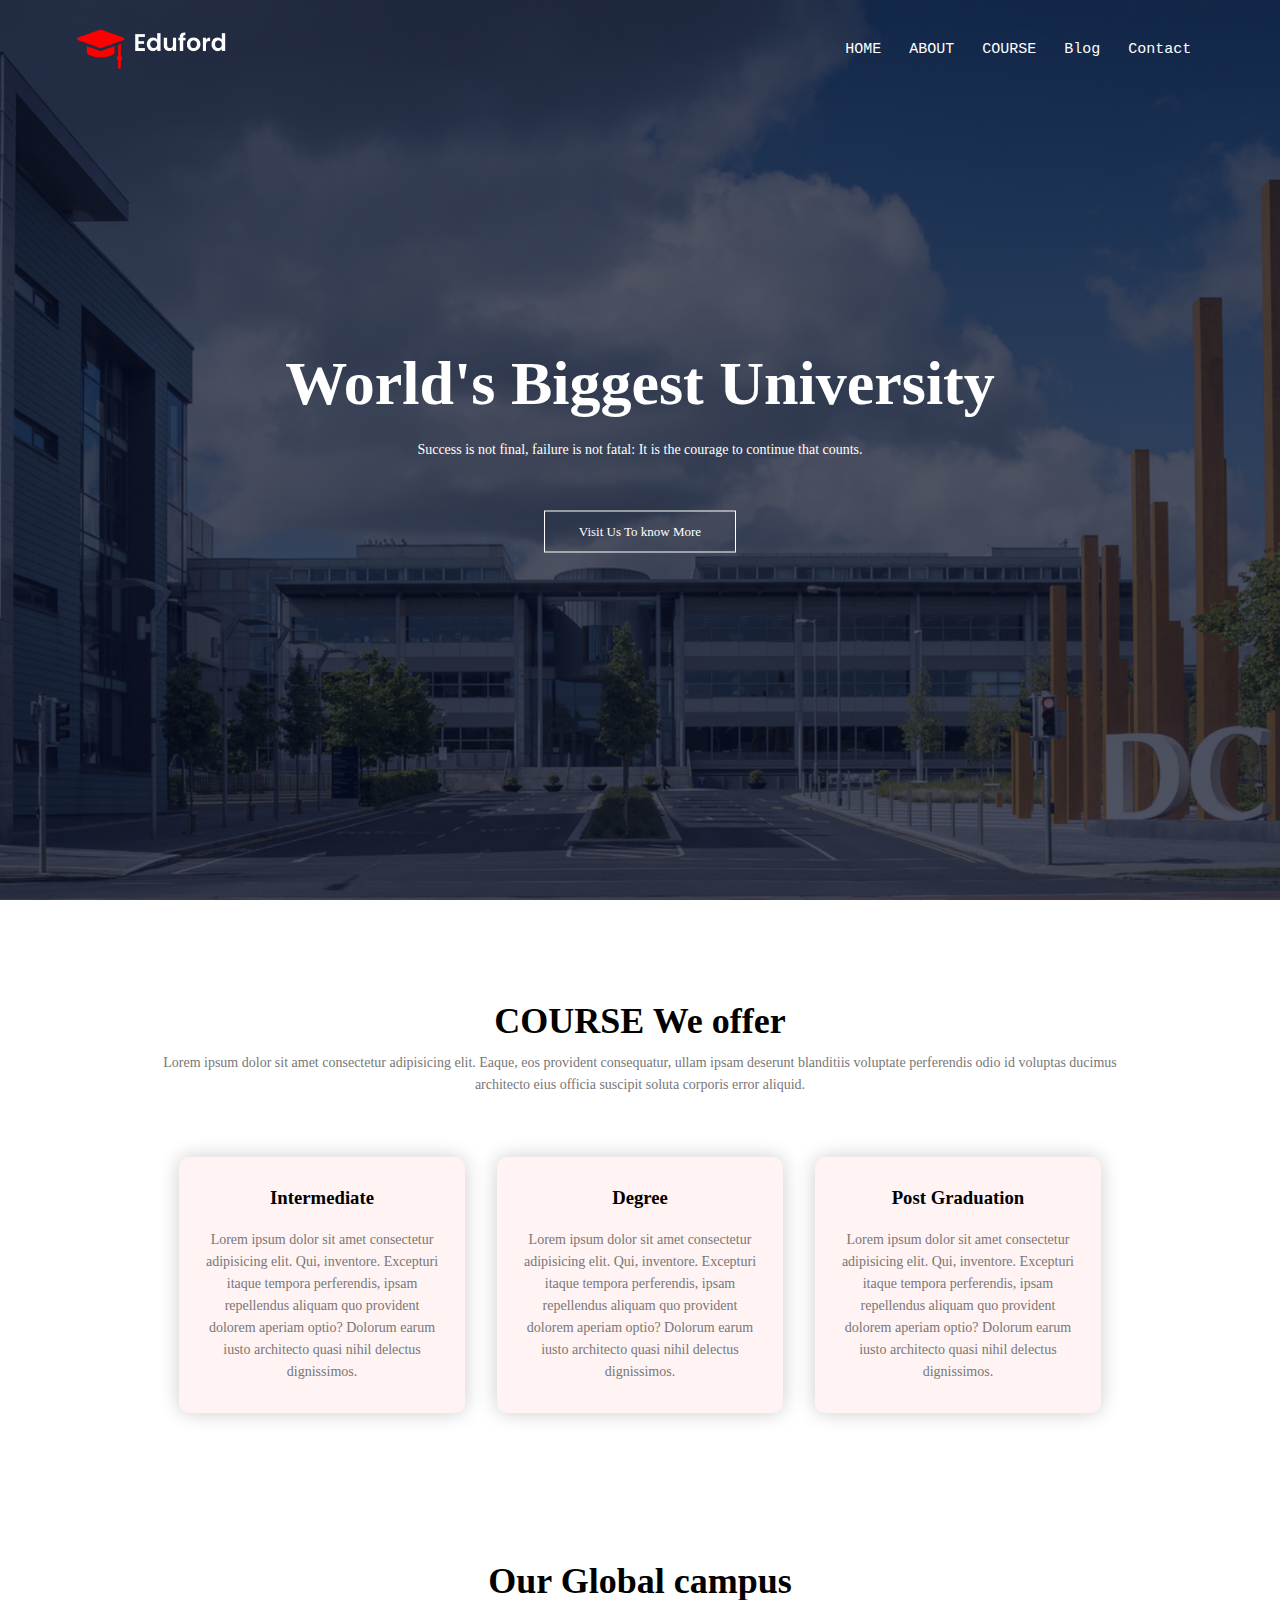
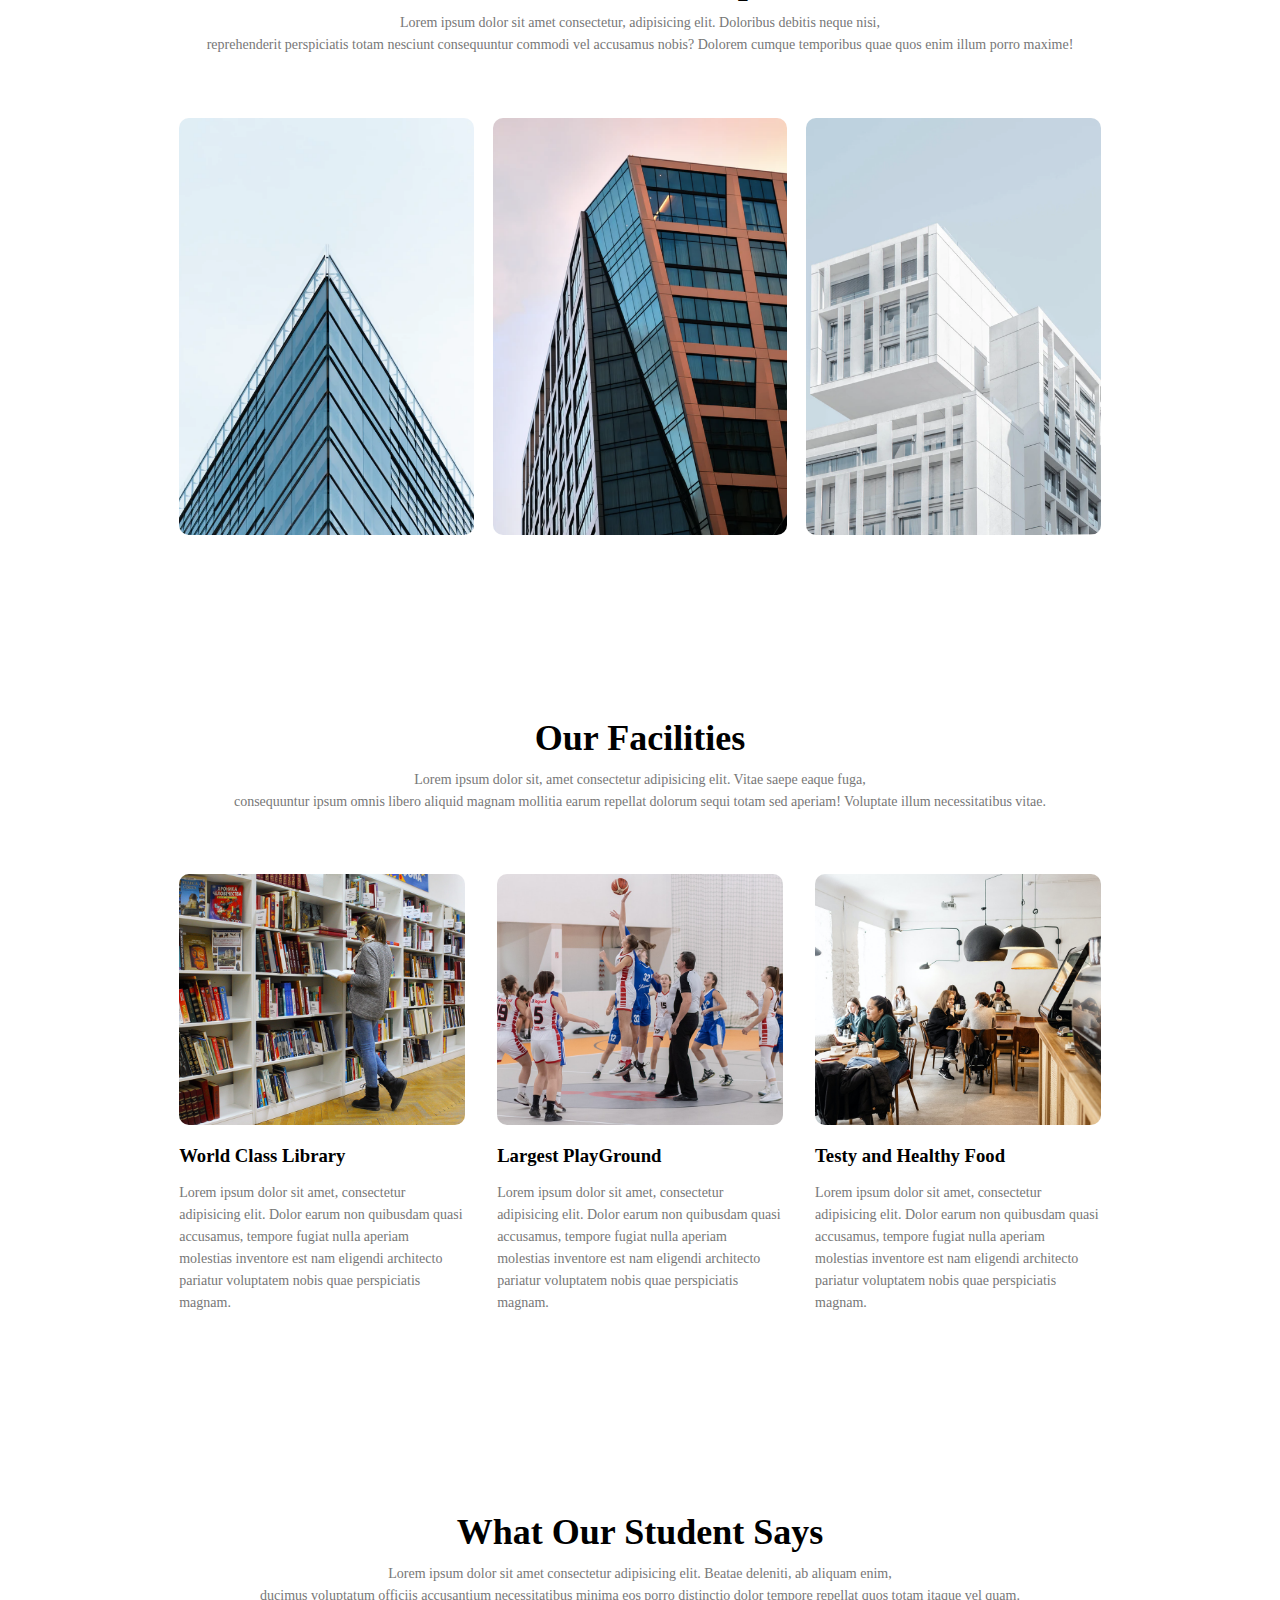
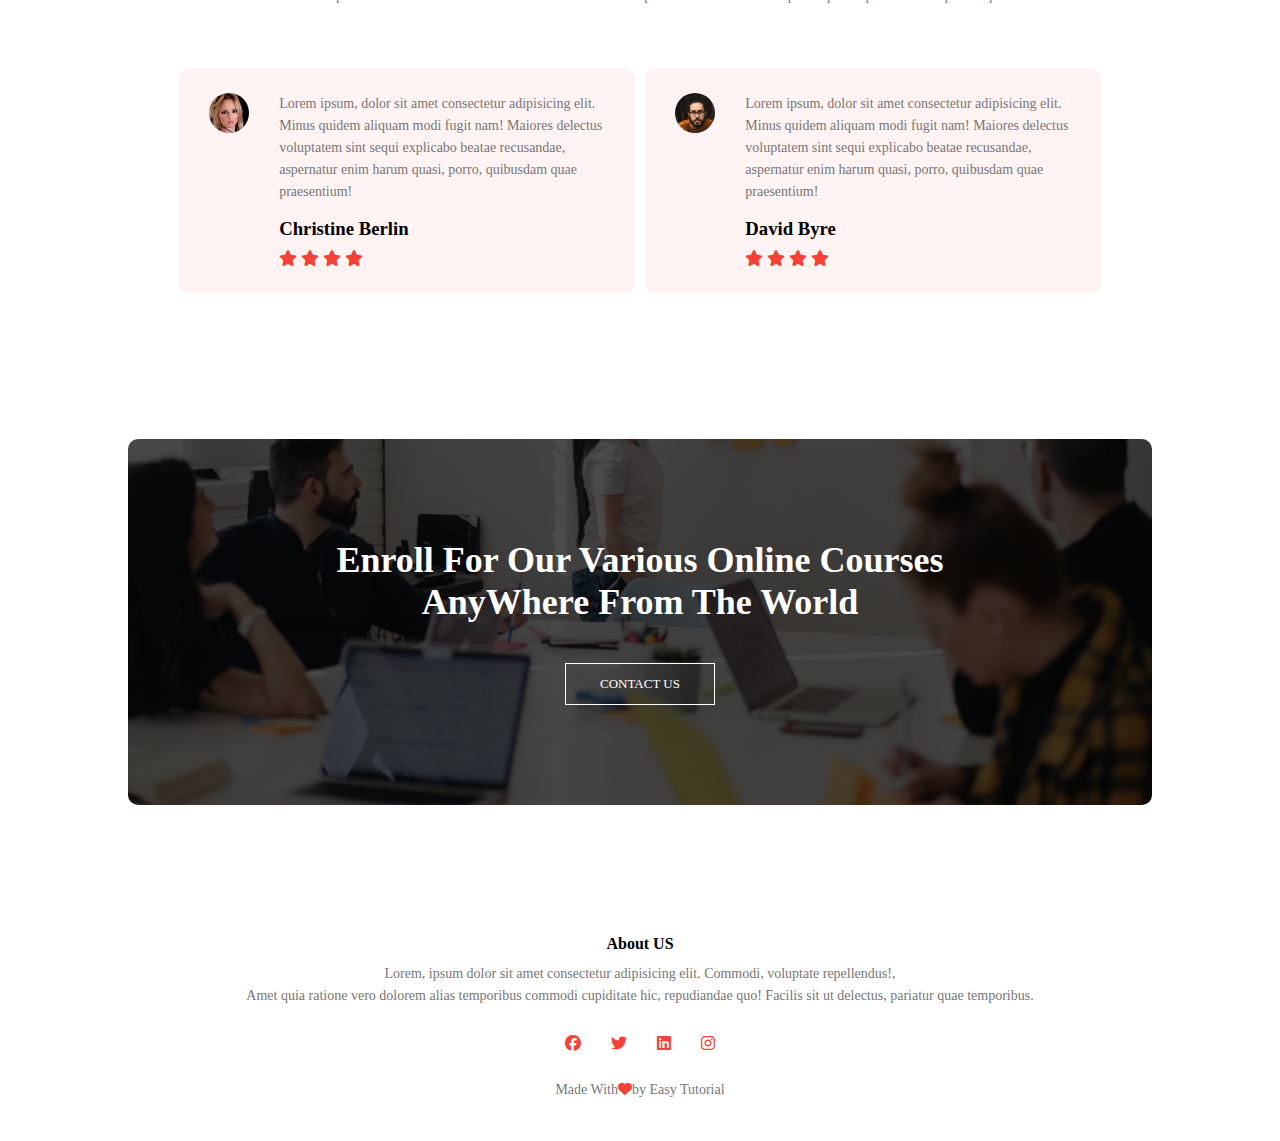
<file: index.html>
<!DOCTYPE html>
<html lang="en">
  <head>
    <meta charset="UTF-8" />
    <meta name="viewport" content="width=device-width, initial-scale=1.0" />
    <title>Nice College</title>
    <link rel="stylesheet" href="style.css" />
    <link
      rel="stylesheet"
      href="https://cdnjs.cloudflare.com/ajax/libs/font-awesome/6.5.2/css/all.min.css"
    />
  </head>
  <body>
    <section class="header">
      <nav>
        <a href="index.html"><img src="logo.png" /></a>
        <div class="nav-links" id="navLinks">
          <i class="fa-solid fa-square-xmark" onclick="hideMenu()"></i>
          <ul>
            <li><a href="#">HOME</a></li>
            <li><a href="about.html">ABOUT</a></li>
            <li><a href="Course.html">COURSE</a></li>
            <li><a href="blog.html">Blog</a></li>
            <li><a href="Contact.html">Contact</a></li>
          </ul>
        </div>
        <i class="fa-solid fa-bars" onclick="showMenu()"></i>
      </nav>
      <div class="text-box">
        <h1>World's Biggest University</h1>
        <p>
          Success is not final, failure is not fatal: It is the courage to
          continue that counts.
        </p>
        <a href="" class="hero-btn">Visit Us To know More </a>
      </div>
    </section>
    <!-- COURSE -->
    <section class="course">
      <h1>COURSE We offer</h1>
      <p>
        Lorem ipsum dolor sit amet consectetur adipisicing elit. Eaque, eos
        provident consequatur, ullam ipsam deserunt blanditiis voluptate
        perferendis odio id voluptas ducimus architecto eius officia suscipit
        soluta corporis error aliquid.
      </p>
      <div class="row">
        <div class="course-col">
          <h3>Intermediate</h3>
          <p>
            Lorem ipsum dolor sit amet consectetur adipisicing elit. Qui,
            inventore. Excepturi itaque tempora perferendis, ipsam repellendus
            aliquam quo provident dolorem aperiam optio? Dolorum earum iusto
            architecto quasi nihil delectus dignissimos.
          </p>
        </div>
        <div class="course-col">
          <h3>Degree</h3>
          <p>
            Lorem ipsum dolor sit amet consectetur adipisicing elit. Qui,
            inventore. Excepturi itaque tempora perferendis, ipsam repellendus
            aliquam quo provident dolorem aperiam optio? Dolorum earum iusto
            architecto quasi nihil delectus dignissimos.
          </p>
        </div>
        <div class="course-col">
          <h3>Post Graduation</h3>
          <p>
            Lorem ipsum dolor sit amet consectetur adipisicing elit. Qui,
            inventore. Excepturi itaque tempora perferendis, ipsam repellendus
            aliquam quo provident dolorem aperiam optio? Dolorum earum iusto
            architecto quasi nihil delectus dignissimos.
          </p>
        </div>
      </div>
    </section>
    <!-- campus -->
    <section class="campus">
      <h1>Our Global campus</h1>
      <p>
        Lorem ipsum dolor sit amet consectetur, adipisicing elit. Doloribus
        debitis neque nisi,<br />
        reprehenderit perspiciatis totam nesciunt consequuntur commodi vel
        accusamus nobis? Dolorem cumque temporibus quae quos enim illum porro
        maxime!
      </p>
      <div class="row">
        <div class="campus-col">
          <img src="london.png" />
          <div class="layer">
            <h3>India</h3>
          </div>
        </div>
        <div class="campus-col">
          <img src="newyork.png" />
          <div class="layer">
            <h3>Delhi</h3>
          </div>
        </div>
        <div class="campus-col">
          <img src="washington.png" />
          <div class="layer">
            <h3>Mumbai</h3>
          </div>
        </div>
      </div>
    </section>
    <!-- Facilities -->
    <section class="facilities">
      <h1>Our Facilities</h1>
      <p>
        Lorem ipsum dolor sit, amet consectetur adipisicing elit. Vitae saepe
        eaque fuga, <br />consequuntur ipsum omnis libero aliquid magnam
        mollitia earum repellat dolorum sequi totam sed aperiam! Voluptate illum
        necessitatibus vitae.
      </p>
      <div class="row">
        <div class="facilities-col">
          <img src="library.png" />
          <h3>World Class Library</h3>
          <p>
            Lorem ipsum dolor sit amet, consectetur adipisicing elit. Dolor
            earum non quibusdam quasi accusamus, tempore fugiat nulla aperiam
            molestias inventore est nam eligendi architecto pariatur voluptatem
            nobis quae perspiciatis magnam.
          </p>
        </div>
        <div class="facilities-col">
          <img src="basketball.png" />
          <h3>Largest PlayGround</h3>
          <p>
            Lorem ipsum dolor sit amet, consectetur adipisicing elit. Dolor
            earum non quibusdam quasi accusamus, tempore fugiat nulla aperiam
            molestias inventore est nam eligendi architecto pariatur voluptatem
            nobis quae perspiciatis magnam.
          </p>
        </div>
        <div class="facilities-col">
          <img src="cafeteria.png" />
          <h3>Testy and Healthy Food</h3>
          <p>
            Lorem ipsum dolor sit amet, consectetur adipisicing elit. Dolor
            earum non quibusdam quasi accusamus, tempore fugiat nulla aperiam
            molestias inventore est nam eligendi architecto pariatur voluptatem
            nobis quae perspiciatis magnam.
          </p>
        </div>
      </div>
    </section>
    <!-- testimonials -->
    <section class="testimonials">
      <h1>What Our Student Says</h1>
      <p>
        Lorem ipsum dolor sit amet consectetur adipisicing elit. Beatae
        deleniti, ab aliquam enim, <br />ducimus voluptatum officiis accusantium
        necessitatibus minima eos porro distinctio dolor tempore repellat quos
        totam itaque vel quam.
      </p>
      <div class="row">
        <div class="testimonials-col">
          <img src="user1.jpg" alt="" />
          <div>
            <p>
              Lorem ipsum, dolor sit amet consectetur adipisicing elit. Minus
              quidem aliquam modi fugit nam! Maiores delectus voluptatem sint
              sequi explicabo beatae recusandae, aspernatur enim harum quasi,
              porro, quibusdam quae praesentium!
            </p>
            <h3>Christine Berlin</h3>
            <i class="fa-solid fa-star"></i>
            <i class="fa-solid fa-star"></i>
            <i class="fa-solid fa-star"></i>
            <i class="fa-solid fa-star"></i>
            <i class="fa-solid fa-star-o"></i>
          </div>
        </div>
        <div class="testimonials-col">
          <img src="user2.jpg" alt="" />
          <div>
            <p>
              Lorem ipsum, dolor sit amet consectetur adipisicing elit. Minus
              quidem aliquam modi fugit nam! Maiores delectus voluptatem sint
              sequi explicabo beatae recusandae, aspernatur enim harum quasi,
              porro, quibusdam quae praesentium!
            </p>
            <h3>David Byre</h3>
            <i class="fa-solid fa-star"></i>
            <i class="fa-solid fa-star"></i>
            <i class="fa-solid fa-star"></i>
            <i class="fa-solid fa-star"></i>
            <i class="fa-solid fa-star-half-o"></i>
          </div>
        </div>
      </div>
    </section>
    <!-- Call to Action -->
    <section class="cta">
      <h1>
        Enroll For Our Various Online Courses <br />
        AnyWhere From The World
      </h1>
      <a href="" class="hero-btn">CONTACT US</a>
    </section>

    <!--Footer-->
    <section class="footer">
      <h4 id="about">About US</h4>
      <p>
        Lorem, ipsum dolor sit amet consectetur adipisicing elit. Commodi,
        voluptate repellendus!,<br />
        Amet quia ratione vero dolorem alias temporibus commodi cupiditate hic,
        repudiandae quo! Facilis sit ut delectus, pariatur quae temporibus.
      </p>
      <div class="icons">
        <i class="fa-brands fa-facebook"></i>
        <i class="fa-brands fa-twitter"></i>
        <i class="fa-brands fa-linkedin"></i>
        <i class="fa-brands fa-instagram"></i>
      </div>
      <p>Made With<i class="fa-solid fa-heart"></i>by Easy Tutorial</p>
    </section>
    <!-- JavaScript for Toggle Menu-->
    <script>
      var navLinks = document.getElementById("navLinks");
      function showMenu() {
        navLinks.style.right = "0";
      }
      function hideMenu() {
        navLinks.style.right = "-200px";
      }
    </script>
  </body>
</html>
</file>
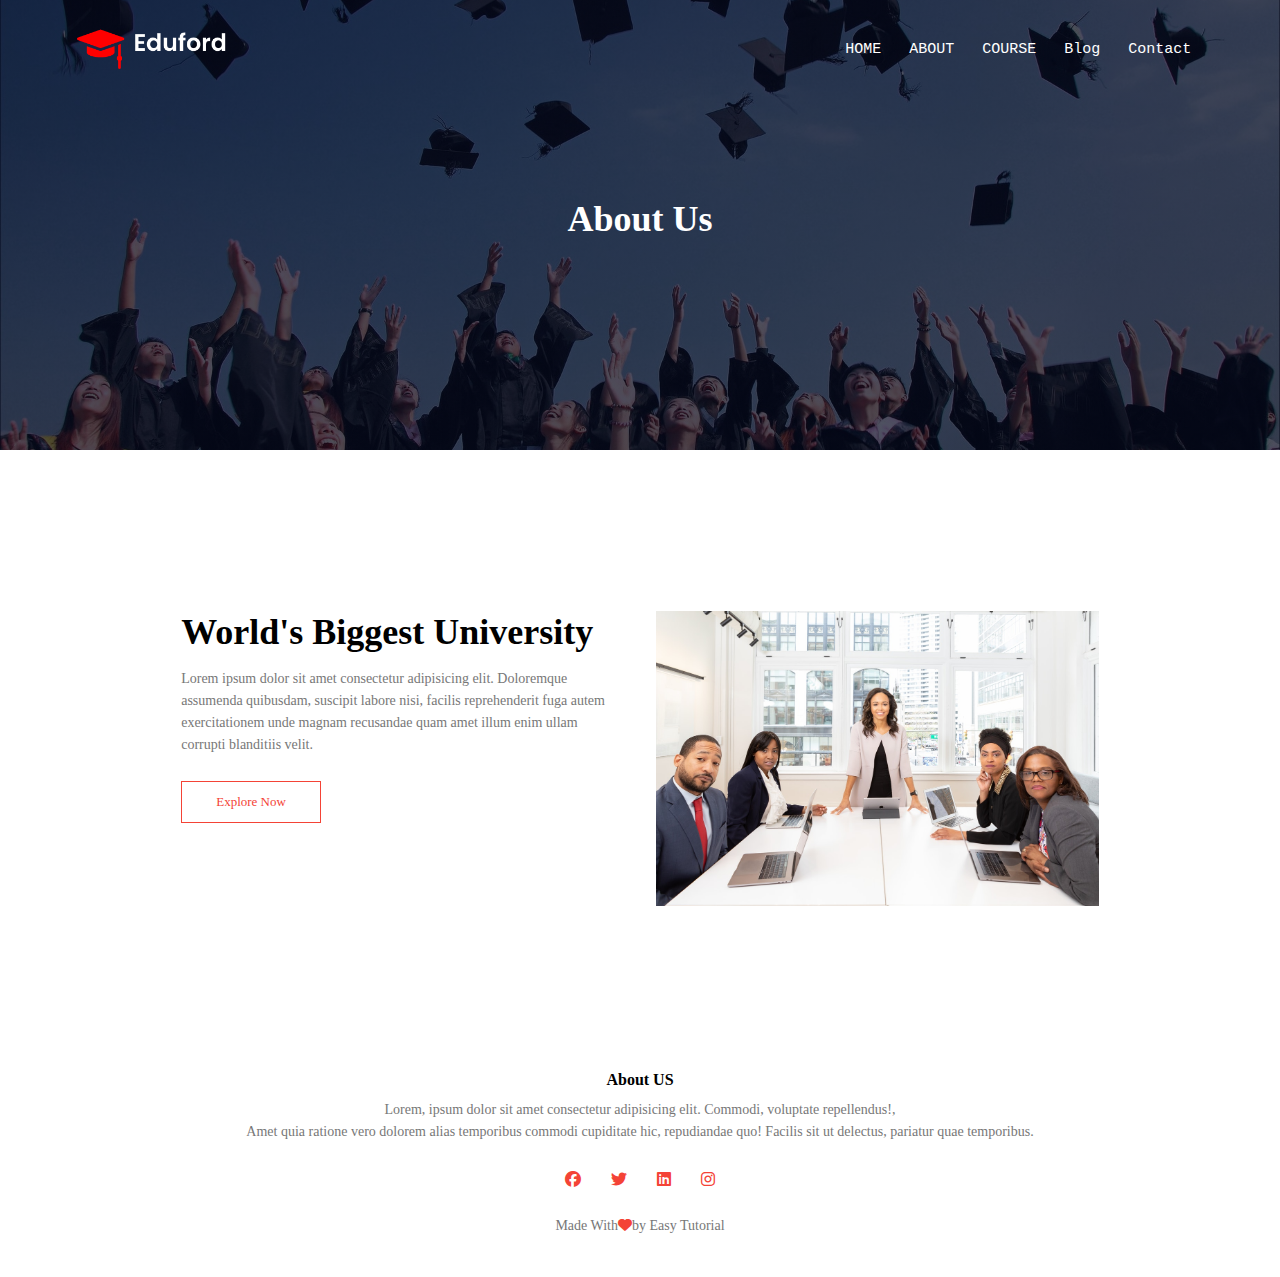
<file: about.html>
<!DOCTYPE html>
<html lang="en">
  <head>
    <meta charset="UTF-8" />
    <meta name="viewport" content="width=device-width, initial-scale=1.0" />
    <title>Nice College</title>
    <link rel="stylesheet" href="style.css" />
    <link
      rel="stylesheet"
      href="https://cdnjs.cloudflare.com/ajax/libs/font-awesome/6.5.2/css/all.min.css"
    />
  </head>
  <body>
    <section class="sub-header">
      <nav>
        <a href="index.html"><img src="logo.png" /></a>
        <div class="nav-links" id="navLinks">
          <i class="fa-solid fa-square-xmark" onclick="hideMenu()"></i>
          <ul>
            <li><a href="index.html">HOME</a></li>
            <li><a href="#about">ABOUT</a></li>
            <li><a href="Course.html    ">COURSE</a></li>
            <li><a href="blog.html">Blog</a></li>
            <li><a href="Contact.html">Contact</a></li>
          </ul>
        </div>
        <i class="fa-solid fa-bars" onclick="showMenu()"></i>
      </nav>
      <h1>About Us</h1>
    </section>
    <!-- About Us Content -->
    <section class="about-us">
      <div class="row">
        <div class="about-col">
          <h1>World's Biggest University</h1>
          <p>
            Lorem ipsum dolor sit amet consectetur adipisicing elit. Doloremque
            assumenda quibusdam, suscipit labore nisi, facilis reprehenderit
            fuga autem exercitationem unde magnam recusandae quam amet illum
            enim ullam corrupti blanditiis velit.
          </p>
          <a href="" class="hero-btn red-btn">Explore Now</a>
        </div>
        <div class="about-col">
          <img src="about.jpg" alt="" />
        </div>
      </div>
    </section>

    <!--Footer-->
    <section class="footer">
      <h4>About US</h4>

      <p>
        Lorem, ipsum dolor sit amet consectetur adipisicing elit. Commodi,
        voluptate repellendus!,<br />
        Amet quia ratione vero dolorem alias temporibus commodi cupiditate hic,
        repudiandae quo! Facilis sit ut delectus, pariatur quae temporibus.
      </p>
      <div class="icons">
        <i class="fa-brands fa-facebook"></i>
        <i class="fa-brands fa-twitter"></i>
        <i class="fa-brands fa-linkedin"></i>
        <i class="fa-brands fa-instagram"></i>
      </div>
      <p>Made With<i class="fa-solid fa-heart"></i>by Easy Tutorial</p>
    </section>
    <!-- JavaScript for Toggle Menu-->
    <script>
      var navLinks = document.getElementById("navLinks");
      function showMenu() {
        navLinks.style.right = "0";
      }
      function hideMenu() {
        navLinks.style.right = "-200px";
      }
    </script>
  </body>
</html>
</file>
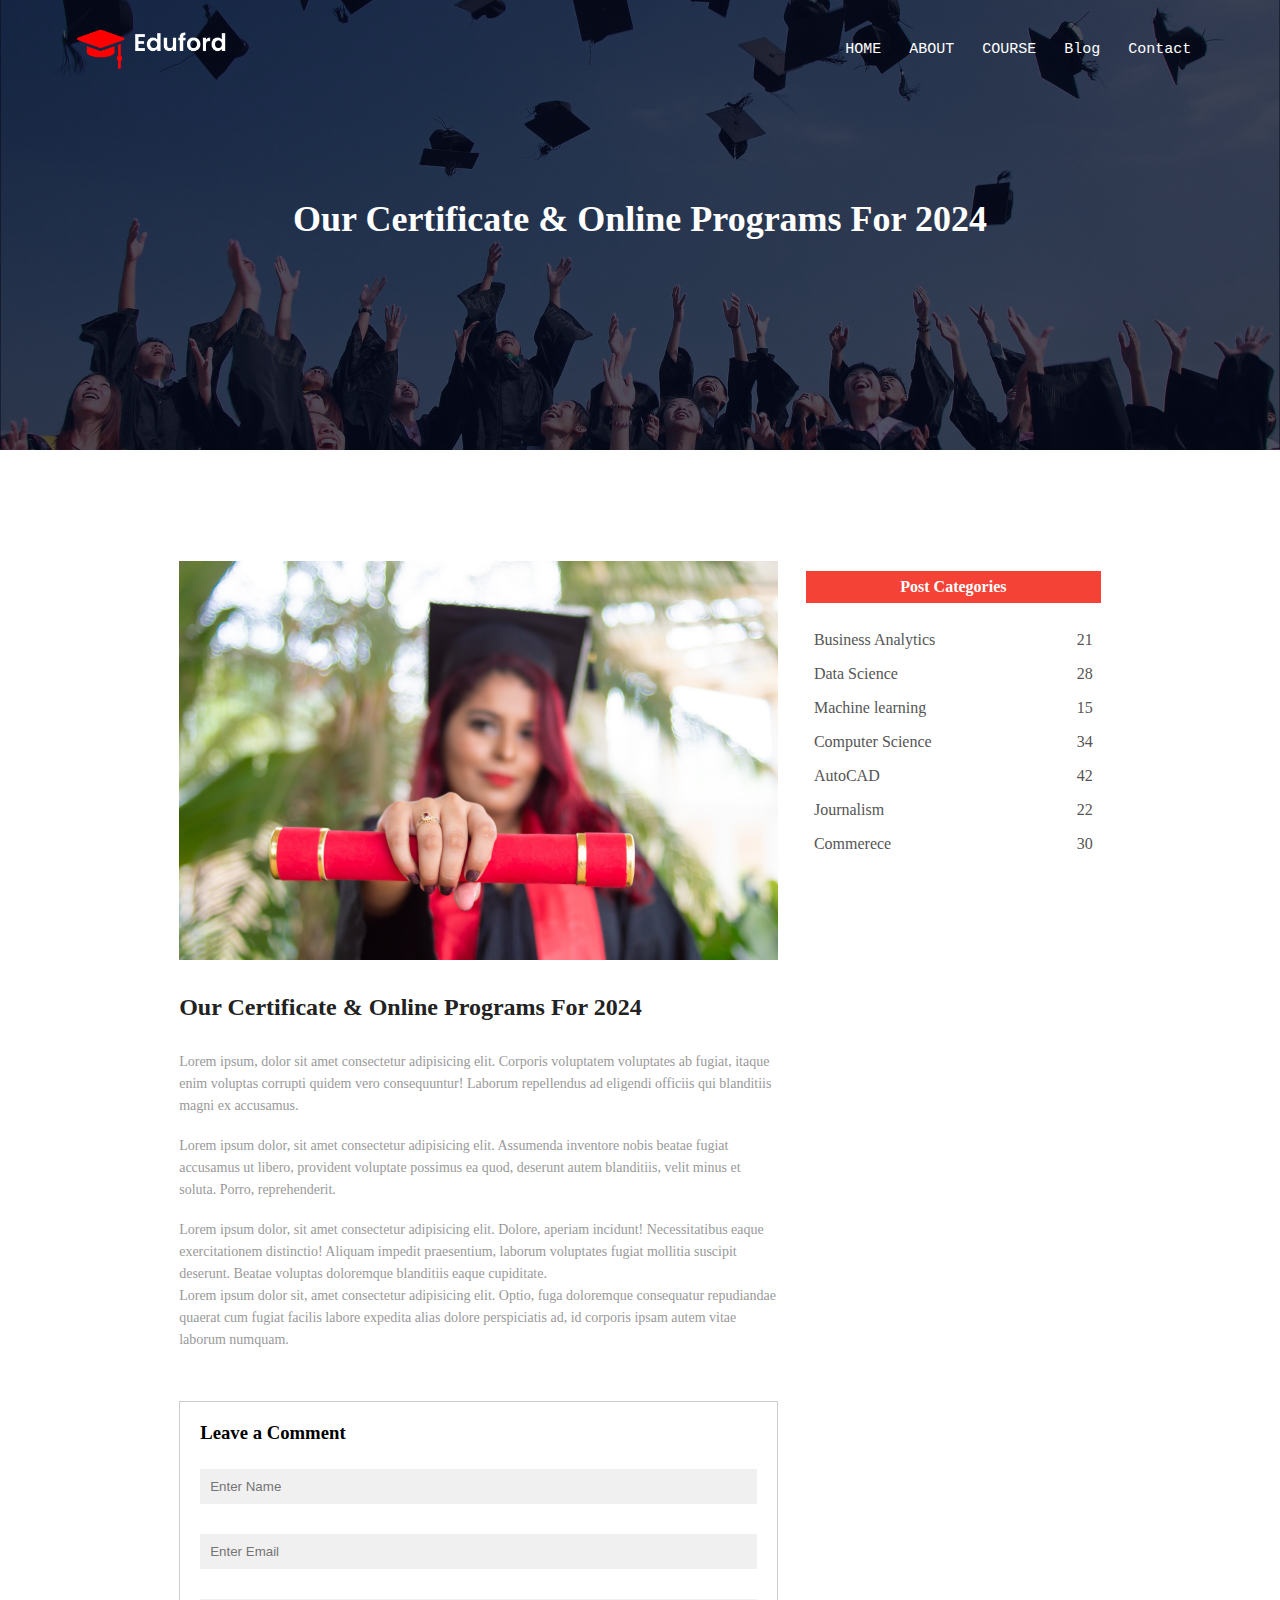
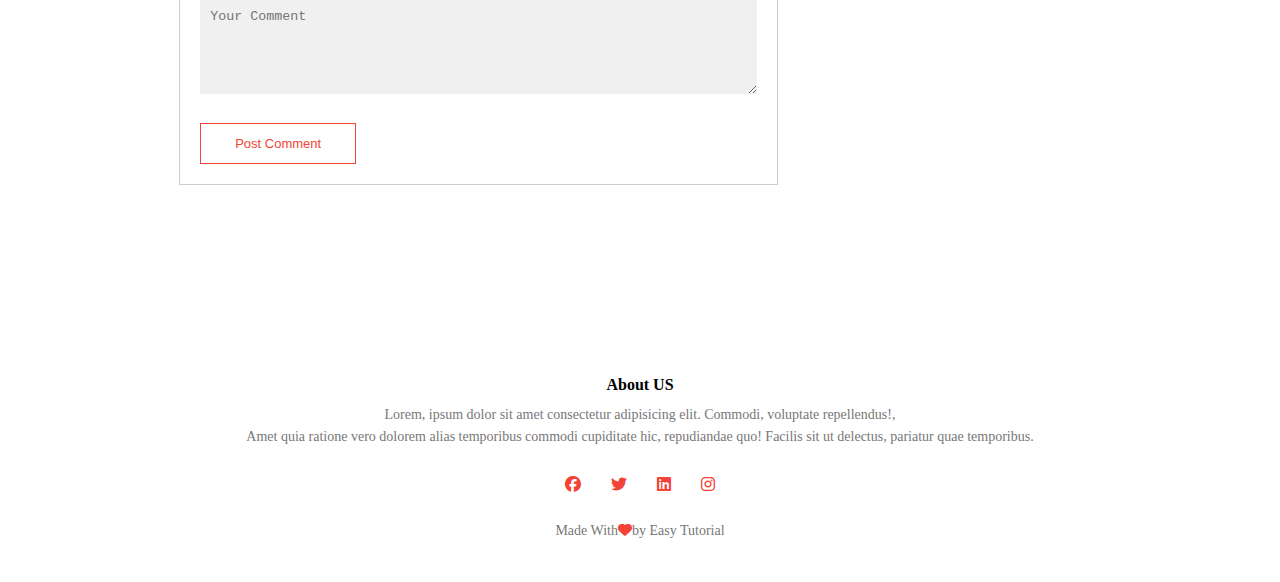
<file: blog.html>
<!DOCTYPE html>
<html lang="en">
  <head>
    <meta charset="UTF-8" />
    <meta name="viewport" content="width=device-width, initial-scale=1.0" />
    <title>Nice College</title>
    <link rel="stylesheet" href="style.css" />
    <link
      rel="stylesheet"
      href="https://cdnjs.cloudflare.com/ajax/libs/font-awesome/6.5.2/css/all.min.css"
    />
  </head>
  <body>
    <section class="sub-header">
      <nav>
        <a href="index.html"><img src="logo.png" /></a>
        <div class="nav-links" id="navLinks">
          <i class="fa-solid fa-square-xmark" onclick="hideMenu()"></i>
          <ul>
            <li><a href="index.html">HOME</a></li>
            <li><a href="about.html">ABOUT</a></li>
            <li><a href="Contact.html">COURSE</a></li>
            <li><a href="blog.html">Blog</a></li>
            <li><a href="Contact.html">Contact</a></li>
          </ul>
        </div>
        <i class="fa-solid fa-bars" onclick="showMenu()"></i>
      </nav>
      <h1>Our Certificate & Online Programs For 2024</h1>
    </section>
    <!-- blog page content -->
    <section class="blog-content">
      <div class="row">
        <div class="blog-left">
          <img src="certificate.jpg" />
          <h2>Our Certificate & Online Programs For 2024</h2>
          <p>
            Lorem ipsum, dolor sit amet consectetur adipisicing elit. Corporis
            voluptatem voluptates ab fugiat, itaque enim voluptas corrupti
            quidem vero consequuntur! Laborum repellendus ad eligendi officiis
            qui blanditiis magni ex accusamus.
          </p>
          <br />
          <p>
            Lorem ipsum dolor, sit amet consectetur adipisicing elit. Assumenda
            inventore nobis beatae fugiat accusamus ut libero, provident
            voluptate possimus ea quod, deserunt autem blanditiis, velit minus
            et soluta. Porro, reprehenderit.
          </p>
          <br />
          <p>
            Lorem ipsum dolor, sit amet consectetur adipisicing elit. Dolore,
            aperiam incidunt! Necessitatibus eaque exercitationem distinctio!
            Aliquam impedit praesentium, laborum voluptates fugiat mollitia
            suscipit deserunt. Beatae voluptas doloremque blanditiis eaque
            cupiditate.
          </p>
          <p>
            Lorem ipsum dolor sit, amet consectetur adipisicing elit. Optio,
            fuga doloremque consequatur repudiandae quaerat cum fugiat facilis
            labore expedita alias dolore perspiciatis ad, id corporis ipsam
            autem vitae laborum numquam.
          </p>
          <div class="comment-box">
            <h3>Leave a Comment</h3>
            <form class="comment-form">
              <input type="text" placeholder="Enter Name" />
              <input type="email" placeholder="Enter Email" />
              <textarea rows="5" placeholder="Your Comment"></textarea>
              <button type="submit" class="hero-btn red-btn">
                Post Comment
              </button>
            </form>
          </div>
        </div>
        <div class="blog-right">
          <h3>Post Categories</h3>
          <div>
            <span>Business Analytics</span>
            <span>21</span>
          </div>
          <div>
            <span>Data Science</span>
            <span>28</span>
          </div>
          <div>
            <span>Machine learning</span>
            <span>15</span>
          </div>
          <div>
            <span>Computer Science</span>
            <span>34</span>
          </div>
          <div>
            <span>AutoCAD</span>
            <span>42</span>
          </div>
          <div>
            <span>Journalism</span>
            <span>22</span>
          </div>
          <div>
            <span>Commerece</span>
            <span>30</span>
          </div>
        </div>
      </div>
    </section>

    <!--Footer-->
    <section class="footer">
      <h4>About US</h4>
      <p>
        Lorem, ipsum dolor sit amet consectetur adipisicing elit. Commodi,
        voluptate repellendus!,<br />
        Amet quia ratione vero dolorem alias temporibus commodi cupiditate hic,
        repudiandae quo! Facilis sit ut delectus, pariatur quae temporibus.
      </p>
      <div class="icons">
        <i class="fa-brands fa-facebook"></i>
        <i class="fa-brands fa-twitter"></i>
        <i class="fa-brands fa-linkedin"></i>
        <i class="fa-brands fa-instagram"></i>
      </div>
      <p>Made With<i class="fa-solid fa-heart"></i>by Easy Tutorial</p>
    </section>
    <!-- JavaScript for Toggle Menu-->
    <script>
      var navLinks = document.getElementById("navLinks");
      function showMenu() {
        navLinks.style.right = "0";
      }
      function hideMenu() {
        navLinks.style.right = "-200px";
      }
    </script>
  </body>
</html>
</file>
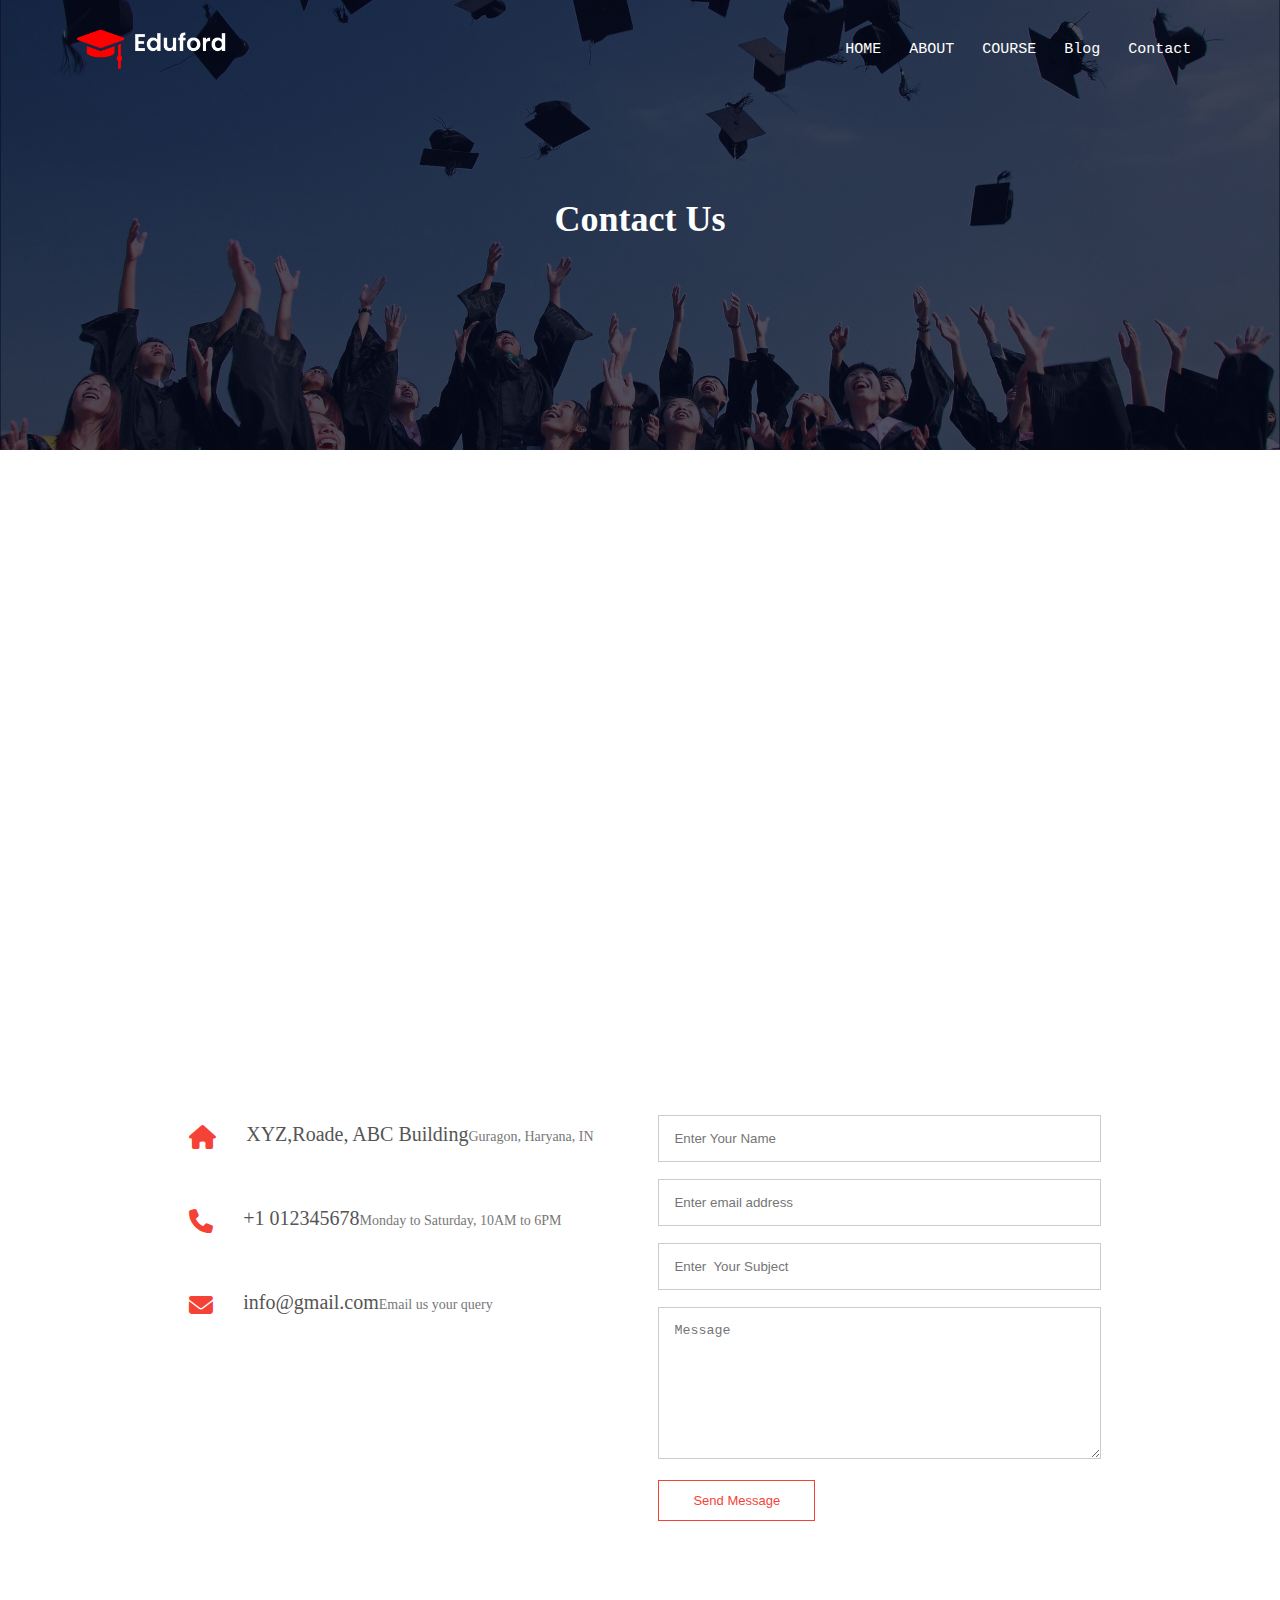
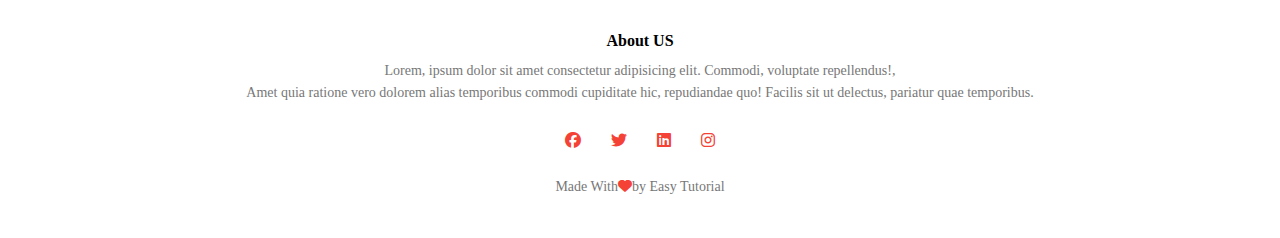
<file: Contact.html>
<!DOCTYPE html>
<html lang="en">
  <head>
    <meta charset="UTF-8" />
    <meta name="viewport" content="width=device-width, initial-scale=1.0" />
    <title>Nice College</title>
    <link rel="stylesheet" href="style.css" />
    <link
      rel="stylesheet"
      href="https://cdnjs.cloudflare.com/ajax/libs/font-awesome/6.5.2/css/all.min.css"
    />
  </head>
  <body>
    <section class="sub-header">
      <nav>
        <a href="index.html"><img src="logo.png" /></a>
        <div class="nav-links" id="navLinks">
          <i class="fa-solid fa-square-xmark" onclick="hideMenu()"></i>
          <ul>
            <li><a href="index.html">HOME</a></li>
            <li><a href="about.html">ABOUT</a></li>
            <li><a href="Course.html">COURSE</a></li>
            <li><a href="blog.html">Blog</a></li>
            <li><a href="Contact.html">Contact</a></li>
          </ul>
        </div>
        <i class="fa-solid fa-bars" onclick="showMenu()"></i>
      </nav>
      <h1>Contact Us</h1>
    </section>
    <!-- Contact Us -->
    <section class="location">
      <iframe
        src="https://www.google.com/maps/embed?pb=!1m18!1m12!1m3!1d448196.52629668376!2d76.76357783356833!3d28.643684634738104!2m3!1f0!2f0!3f0!3m2!1i1024!2i768!4f13.1!3m3!1m2!1s0x390cfd5b347eb62d%3A0x37205b715389640!2z4KSm4KS_4KSy4KWN4KSy4KWA!5e0!3m2!1shi!2sin!4v1718882055403!5m2!1shi!2sin"
        width="600"
        height="450"
        style="border: 0"
        allowfullscreen=""
        loading="lazy"
        referrerpolicy="no-referrer-when-downgrade"
      ></iframe>
    </section>
    <section class="contact-us">
      <div class="row">
        <div class="contact-col">
          <div>
            <i class="fa-solid fa-house"></i>
            <span><h5>XYZ,Roade, ABC Building</h5></span>
            <p>Guragon, Haryana, IN</p>
          </div>
          <div>
            <i class="fa-solid fa-phone"></i>
            <span><h5>+1 012345678</h5></span>
            <p>Monday to Saturday, 10AM to 6PM</p>
          </div>
          <div>
            <i class="fa-solid fa-envelope"></i>
            <span><h5>info@gmail.com</h5></span>
            <p>Email us your query</p>
          </div>
        </div>
        <div class="contact-col">
          <form action="">
            <input type="text" placeholder="Enter Your Name" required />
            <input type="email" placeholder="Enter email address" required />
            <input type="text" placeholder="Enter  Your Subject" required />
            <textarea rows="8" placeholder="Message" required></textarea>
            <button type="submit" class="hero-btn red-btn">Send Message</button>
          </form>
        </div>
      </div>
    </section>

    <!--Footer-->
    <section class="footer">
      <h4>About US</h4>

      <p>
        Lorem, ipsum dolor sit amet consectetur adipisicing elit. Commodi,
        voluptate repellendus!,<br />
        Amet quia ratione vero dolorem alias temporibus commodi cupiditate hic,
        repudiandae quo! Facilis sit ut delectus, pariatur quae temporibus.
      </p>
      <div class="icons">
        <i class="fa-brands fa-facebook"></i>
        <i class="fa-brands fa-twitter"></i>
        <i class="fa-brands fa-linkedin"></i>
        <i class="fa-brands fa-instagram"></i>
      </div>
      <p>Made With<i class="fa-solid fa-heart"></i>by Easy Tutorial</p>
    </section>
    <!-- JavaScript for Toggle Menu-->
    <script>
      var navLinks = document.getElementById("navLinks");
      function showMenu() {
        navLinks.style.right = "0";
      }
      function hideMenu() {
        navLinks.style.right = "-200px";
      }
    </script>
  </body>
</html>
</file>
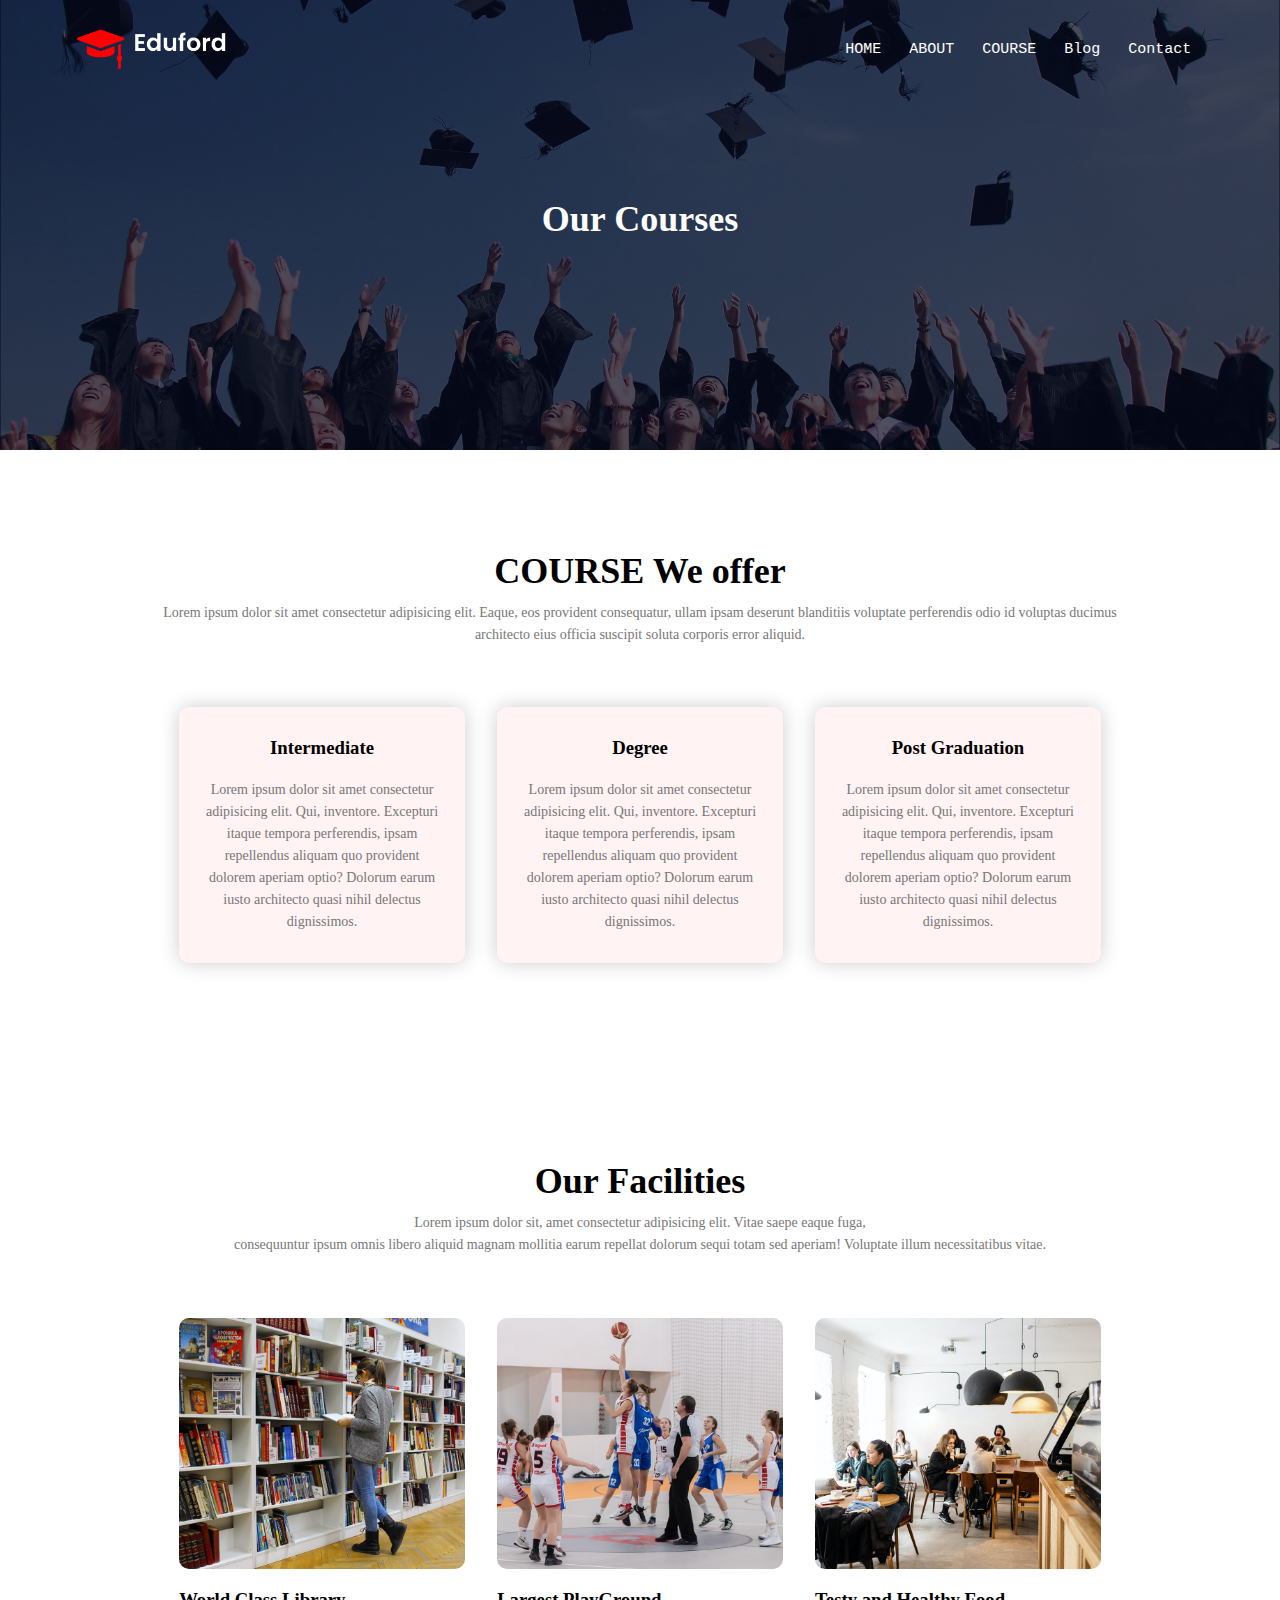
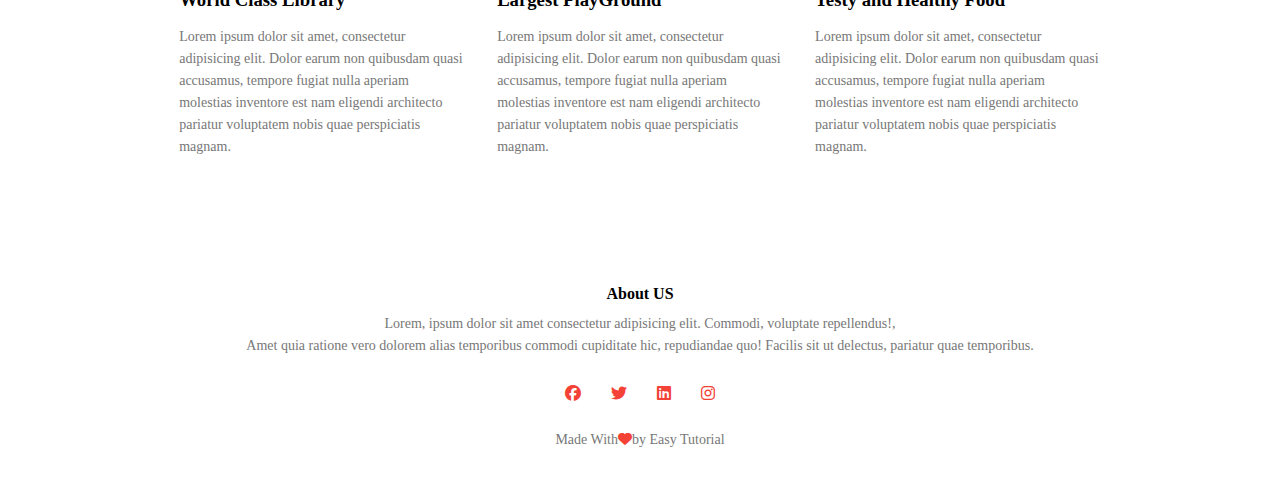
<file: Course.html>
<!DOCTYPE html>
<html lang="en">
  <head>
    <meta charset="UTF-8" />
    <meta name="viewport" content="width=device-width, initial-scale=1.0" />
    <title>Nice College</title>
    <link rel="stylesheet" href="style.css" />
    <link
      rel="stylesheet"
      href="https://cdnjs.cloudflare.com/ajax/libs/font-awesome/6.5.2/css/all.min.css"
    />
  </head>
  <body>
    <section class="sub-header">
      <nav>
        <a href="index.html"><img src="logo.png" /></a>
        <div class="nav-links" id="navLinks">
          <i class="fa-solid fa-square-xmark" onclick="hideMenu()"></i>
          <ul>
            <li><a href="index.html">HOME</a></li>
            <li><a href="about.html">ABOUT</a></li>
            <li><a href="#course">COURSE</a></li>
            <li><a href="blog.html">Blog</a></li>
            <li><a href="Contact.html">Contact</a></li>
          </ul>
        </div>
        <i class="fa-solid fa-bars" onclick="showMenu()"></i>
      </nav>
      <h1>Our Courses</h1>
    </section>
    <!-- COURSE -->
    <section class="course">
      <h1>COURSE We offer</h1>
      <p>
        Lorem ipsum dolor sit amet consectetur adipisicing elit. Eaque, eos
        provident consequatur, ullam ipsam deserunt blanditiis voluptate
        perferendis odio id voluptas ducimus architecto eius officia suscipit
        soluta corporis error aliquid.
      </p>
      <div class="row">
        <div class="course-col">
          <h3>Intermediate</h3>
          <p>
            Lorem ipsum dolor sit amet consectetur adipisicing elit. Qui,
            inventore. Excepturi itaque tempora perferendis, ipsam repellendus
            aliquam quo provident dolorem aperiam optio? Dolorum earum iusto
            architecto quasi nihil delectus dignissimos.
          </p>
        </div>
        <div class="course-col">
          <h3>Degree</h3>
          <p>
            Lorem ipsum dolor sit amet consectetur adipisicing elit. Qui,
            inventore. Excepturi itaque tempora perferendis, ipsam repellendus
            aliquam quo provident dolorem aperiam optio? Dolorum earum iusto
            architecto quasi nihil delectus dignissimos.
          </p>
        </div>
        <div class="course-col">
          <h3>Post Graduation</h3>
          <p>
            Lorem ipsum dolor sit amet consectetur adipisicing elit. Qui,
            inventore. Excepturi itaque tempora perferendis, ipsam repellendus
            aliquam quo provident dolorem aperiam optio? Dolorum earum iusto
            architecto quasi nihil delectus dignissimos.
          </p>
        </div>
      </div>
    </section>
    <!-- facilites -->
    <section class="facilities">
      <h1>Our Facilities</h1>
      <p>
        Lorem ipsum dolor sit, amet consectetur adipisicing elit. Vitae saepe
        eaque fuga, <br />consequuntur ipsum omnis libero aliquid magnam
        mollitia earum repellat dolorum sequi totam sed aperiam! Voluptate illum
        necessitatibus vitae.
      </p>
      <div class="row">
        <div class="facilities-col">
          <img src="library.png" />
          <h3>World Class Library</h3>
          <p>
            Lorem ipsum dolor sit amet, consectetur adipisicing elit. Dolor
            earum non quibusdam quasi accusamus, tempore fugiat nulla aperiam
            molestias inventore est nam eligendi architecto pariatur voluptatem
            nobis quae perspiciatis magnam.
          </p>
        </div>
        <div class="facilities-col">
          <img src="basketball.png" />
          <h3>Largest PlayGround</h3>
          <p>
            Lorem ipsum dolor sit amet, consectetur adipisicing elit. Dolor
            earum non quibusdam quasi accusamus, tempore fugiat nulla aperiam
            molestias inventore est nam eligendi architecto pariatur voluptatem
            nobis quae perspiciatis magnam.
          </p>
        </div>
        <div class="facilities-col">
          <img src="cafeteria.png" />
          <h3>Testy and Healthy Food</h3>
          <p>
            Lorem ipsum dolor sit amet, consectetur adipisicing elit. Dolor
            earum non quibusdam quasi accusamus, tempore fugiat nulla aperiam
            molestias inventore est nam eligendi architecto pariatur voluptatem
            nobis quae perspiciatis magnam.
          </p>
        </div>
      </div>
    </section>

    <!--Footer-->
    <section class="footer">
      <h4>About US</h4>
      <p>
        Lorem, ipsum dolor sit amet consectetur adipisicing elit. Commodi,
        voluptate repellendus!,<br />
        Amet quia ratione vero dolorem alias temporibus commodi cupiditate hic,
        repudiandae quo! Facilis sit ut delectus, pariatur quae temporibus.
      </p>
      <div class="icons">
        <i class="fa-brands fa-facebook"></i>
        <i class="fa-brands fa-twitter"></i>
        <i class="fa-brands fa-linkedin"></i>
        <i class="fa-brands fa-instagram"></i>
      </div>
      <p>Made With<i class="fa-solid fa-heart"></i>by Easy Tutorial</p>
    </section>
    <!-- JavaScript for Toggle Menu-->
    <script>
      var navLinks = document.getElementById("navLinks");
      function showMenu() {
        navLinks.style.right = "0";
      }
      function hideMenu() {
        navLinks.style.right = "-200px";
      }
    </script>
  </body>
</html>
</file>
<file: style.css>
* {
  margin: 0;
  padding: 0;
}
.header {
  min-height: 100vh;
  width: 100%;
  background-image: linear-gradient(rgba(4, 9, 30, 0.7), rgba(4, 9, 30, 0.7)),
    url(banner.png);
  background-position: center;
  background-size: cover;
  position: relative;
}
nav {
  display: flex;
  padding: 2% 6%;
  justify-content: space-between;
  align-items: center;
}
nav img {
  width: 150px;
}
.nav-links {
  flex: 1;
  text-align: right;
}
.nav-links ul li {
  list-style: none;
  display: inline-block;
  padding: 8px 12px;
  position: relative;
}
.nav-links ul li a {
  color: white;
  text-decoration: none;
  font-size: 15px;
  font-family: "Courier New", Courier, monospace;
}
.nav-links ul li::after {
  content: "";
  width: 0%;
  height: 2px;
  background: #f44336;
  display: block;
  margin: auto;
  transition: 0.5s;
}
.nav-links ul li:hover::after {
  width: 100%;
  transition: 0.5s;
}
.text-box {
  width: 90%;
  color: #fff;
  position: absolute;
  top: 50%;
  left: 50%;
  transform: translate(-50%, -50%);
  text-align: center;
}
.text-box h1 {
  font-size: 62px;
}
.text-box p {
  margin: 10px 0 40px;
  font-size: 14px;
  color: #fff;
}
.hero-btn {
  display: inline-block;
  text-decoration: none;
  color: #fff;
  border: 1px solid #fff;
  padding: 12px 34px;
  font-size: 13px;
  background: transparent;
  position: relative;
  cursor: pointer;
}
.hero-btn:hover {
  border: 1px solid #f44336;
  background: #f44336;
  transition: 1s;
}
nav .fa-solid {
  display: none;
}
@media (max-width: 700px) {
  .text-box h1 {
    font-size: 20px;
  }
  .nav-links ul li {
    display: block;
  }
  .nav-links {
    position: fixed;
    background: #f44336;
    height: 100vh;
    width: 200px;
    top: 0;
    right: -200px;
    text-align: left;
    z-index: 2;
    transition: 1s;
  }
  nav .fa-solid {
    display: block;
    color: #fff;
    margin: 10px;
    font-size: 22px;
    cursor: pointer;
  }
  .nav-links ul {
    padding: 30px;
  }
}
/* courses */
.course {
  width: 80%;
  margin: auto;
  text-align: center;
  padding-top: 100px;
}
h1 {
  font-size: 36px;
  font-weight: 600;
}
p {
  color: #777;
  font-size: 14px;
  font-weight: 300;
  line-height: 22px;
  padding: 10px;
}
.row {
  margin: 5%;
  display: flex;
  justify-content: space-between;
}
.course-col {
  flex-basis: 31%;
  background: #fff3f3;
  border-radius: 10px;
  margin-bottom: 5%;
  padding: 20px 12px;
  box-sizing: border-box;
  transition: 0.5s;
}
h3 {
  text-align: center;
  font-weight: 600;
  margin: 10px 0;
}
.course-col {
  box-shadow: 0 0 20px 0px rgba(0, 0, 0, 0.2);
}
@media (max-width: 700px) {
  .row {
    flex-direction: column;
  }
}
/* campus */
.campus {
  width: 80%;
  margin: auto;
  text-align: center;
  padding-top: 50px;
}
.campus-col {
  flex-basis: 32%;
  border-radius: 10px;
  margin-bottom: 30px;
  position: relative;
  overflow: hidden;
}
.campus-col img {
  width: 100%;
  display: block;
}
.layer {
  background: transparent;
  height: 100%;
  width: 100%;
  position: absolute;
  top: 0;
  left: 0;
  transition: 0.5s;
}
.layer:hover {
  background: rgba(226, 0, 0, 0.7);
}
.layer h3 {
  width: 100%;
  font-weight: 500;
  color: #fff;
  font-size: 26px;
  bottom: 0;
  left: 50%;
  transform: translateX(-50%);
  position: absolute;
  opacity: 0;
  transition: 0.5s;
}
.layer:hover h3 {
  bottom: 49%;
  opacity: 1;
}
/* .facilities */
.facilities {
  width: 80%;
  margin: auto;
  text-align: center;
  padding-top: 100px;
}
.facilities-col {
  flex-basis: 31%;
  border-radius: 10px;
  margin-bottom: 5%;
  text-align: left;
}
.facilities-col img {
  width: 100%;
  border-radius: 10px;
}
.facilities-col p {
  padding: 0;
}
.facilities-col h3 {
  margin-top: 16px;
  margin-bottom: 15px;
  text-align: left;
}
/* testimonials */
.testimonials {
  width: 80%;
  margin: auto;
  padding-top: 100px;
  text-align: center;
}
.testimonials-col {
  flex-basis: 44%;
  border-radius: 10px;
  margin-bottom: 5%;
  text-align: left;
  background: #fff3f3;
  padding: 25px;
  cursor: pointer;
  display: flex;
}
.testimonials-col img {
  height: 40px;
  margin-left: 5px;
  margin-right: 30px;
  border-radius: 50%;
}
.testimonials-col p {
  padding: 0;
}
.testimonials-col h3 {
  margin-top: 15px;
  text-align: left;
}
.testimonials-col .fa-solid {
  color: #f44336;
}
@media (max-width: 700px) {
  .testimonials-col img {
    margin-left: 0px;
    margin-right: 15px;
  }
}
/* footer */
.footer {
  width: 100%;
  text-align: center;
  padding: 30px 0;
}
.footer:h4 {
  margin-bottom: 25px;
  margin-top: 20px;
  font-weight: 600;
}
.icons .fa-brands {
  color: #f44336;
  margin: 0 13px;
  cursor: pointer;
  padding: 18px 0;
}
.fa-heart {
  color: #f44336;
}
/* About Us page */
.sub-header {
  height: 50vh;
  width: 100%;
  background-image: linear-gradient(rgba(4, 9, 30, 0.7), rgba(4, 9, 30, 0.7)),
    url(background.jpg);
  background-position: center;
  background-size: cover;
  text-align: center;
  color: #fff;
}
.sub-header h1 {
  margin-top: 100px;
}
.about-us {
  width: 80%;
  margin: auto;
  padding-top: 80px;
  padding-bottom: 50px;
}
.about-col {
  flex-basis: 48%;
  padding: 30px 2px;
}
.about-col img {
  width: 100%;
}
.about-col h1 {
  padding-top: 0;
}
.about-col p {
  padding: 15px 0 25px;
}
.red-btn {
  border: 1px solid #f44336;
  background: transparent;
  color: #f44336;
}
.red-btn:hover {
  color: #fff;
}
/* call to action */
.cta {
  margin: 100px auto;
  width: 80%;
  background-image: linear-gradient(rgba(0, 0, 0, 0.7), rgba(0, 0, 0, 0.7)),
    url(banner2.jpg);
  background-position: center;
  background-size: cover;
  border-radius: 10px;
  text-align: center;
  padding: 100px 0;
}
.cta h1 {
  color: #fff;
  margin-bottom: 40px;
  padding: 0;
}
@media (max-width: 700px) {
  .cta h1 {
    font-size: 24px;
  }
}
/* blog-content */
.blog-content {
  width: 80%;
  margin: auto;
  padding: 60px 0;
}
.blog-left {
  flex-basis: 65%;
}
.blog-left img {
  width: 100%;
}
.blog-left h2 {
  color: #222;
  font-weight: 600;
  margin: 30px 0;
}
.blog-left p {
  color: #999;
  padding: 0;
}
.blog-right {
  flex-basis: 32%;
}
.blog-right h3 {
  background: #f44336;
  color: #fff;
  padding: 7px 0;
  font-size: 16px;
  margin-bottom: 20px;
}
.blog-right div {
  display: flex;
  align-items: center;
  justify-content: space-between;
  color: #555;
  padding: 8px;
  box-sizing: border-box;
}
.comment-box {
  border: 1px solid #ccc;
  margin: 50px 0;
  padding: 10px 20px;
}
.comment-box h3 {
  text-align: left;
}
.comment-form input,
.comment-form textarea {
  width: 100%;
  padding: 10px;
  margin: 15px 0;
  box-sizing: border-box;
  border: none;
  outline: none;
  background: #f0f0f0;
}
.comment-form button {
  margin: 10px 0;
}
@media (max-width: 700px) {
  .sub-header h1 {
    font-size: 24pxs;
  }
}
/* Contact Us */
.location {
  width: 80%;
  margin: auto;
  padding: 80px 0;
}
.location iframe {
  width: 100%;
}
.contact-us {
  width: 80%;
  margin: auto;
}
.contact-col {
  flex-basis: 48%;
  margin-bottom: 30px;
}
.contact-col div {
  display: flex;
  align-items: center;
  margin-bottom: 40px;
}
.contact-col .fa-solid {
  font-size: 24px;
  color: #f44336;
  margin: 10px;
  margin-right: 30px;
}
.contact-col div p {
  padding: 0;
}
.contact-col div h5 {
  font-size: 20px;
  margin-bottom: 5px;
  color: #555;
  font-weight: 400;
}
.contact-col input,
.contact-col textarea {
  width: 100%;
  padding: 15px;
  margin-bottom: 17px;
  outline: none;
  border: 1px solid #ccc;
  box-sizing: border-box;
}
</file>
